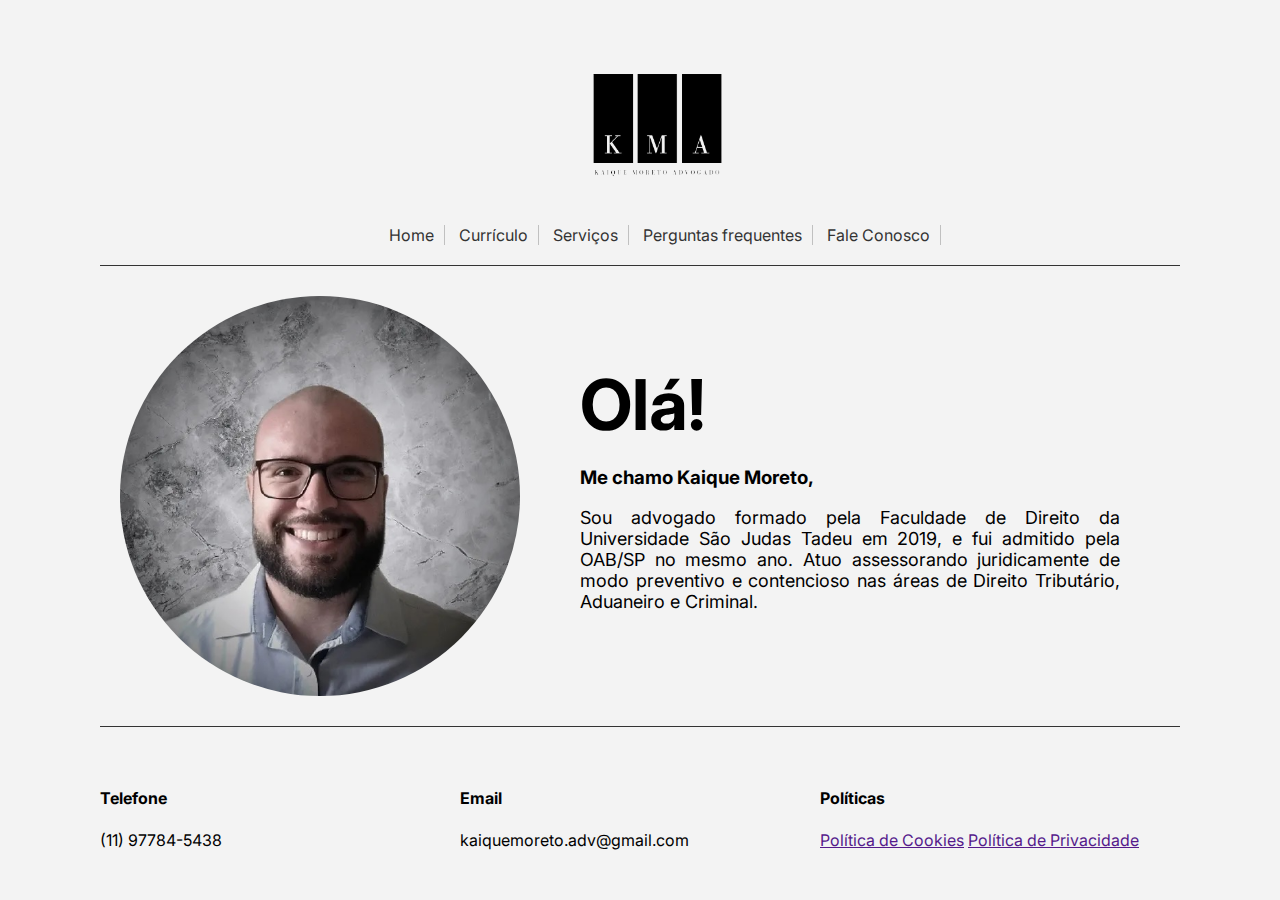
<file: index.html>
<!DOCTYPE html>
<html lang="pt-br">

    <head>
        <meta charset="UTF-8">
        <meta name="viewport" content="width=device-width, initial-scale=1.0">
        <link rel="stylesheet" href="style.css">
        <title>KM Advogados | Início</title>
    </head>

    <body>
        
        <header>
            <div class="logo">
                <img src="./src/Logo-bg.png" alt="Logo da empresa.">
            </div>           
        </header>
        
        <nav>
            <div class="menu">
                <ul>
                <li><a href="./index.html">Home</a></li>
                <li><a href="./curriculo.html">Currículo</a></li>
                <li><a href="./servicos.html">Serviços</a></li>
                <li><a href="./faq.html">Perguntas frequentes</a></li>
                <li><a href="./faleConosco.html">Fale Conosco</a></li>
                </ul>
            </div>
       </nav>
        <main>
            <section class="sessao1">
                <img src="./src/profilePhoto.jpg" alt="foto profissional">
                <div id="apresentacao">
                    <h1>Olá!</h1>
                    <h3>Me chamo Kaique Moreto,</h3>
                    <p>Sou advogado formado pela Faculdade de Direito da Universidade São Judas Tadeu em 2019, e fui admitido pela OAB/SP no mesmo ano. Atuo assessorando juridicamente de modo preventivo e contencioso nas áreas de Direito Tributário, Aduaneiro e Criminal.</p>
                </div>
            </section>
        </main>

        <footer>
            <article>
                <h4>Telefone</h4>
                <p>(11) 97784-5438</p>
            </article>
            <article>
                <h4>Email</h4>
                <p>kaiquemoreto.adv@gmail.com</p>
            </article>
            <article>
                <h4>Políticas</h4>
                <a href="">Política de Cookies</a>
                <a href="">Política de Privacidade</a>
            </article>
        </footer>
    </body>

</html>
</file>
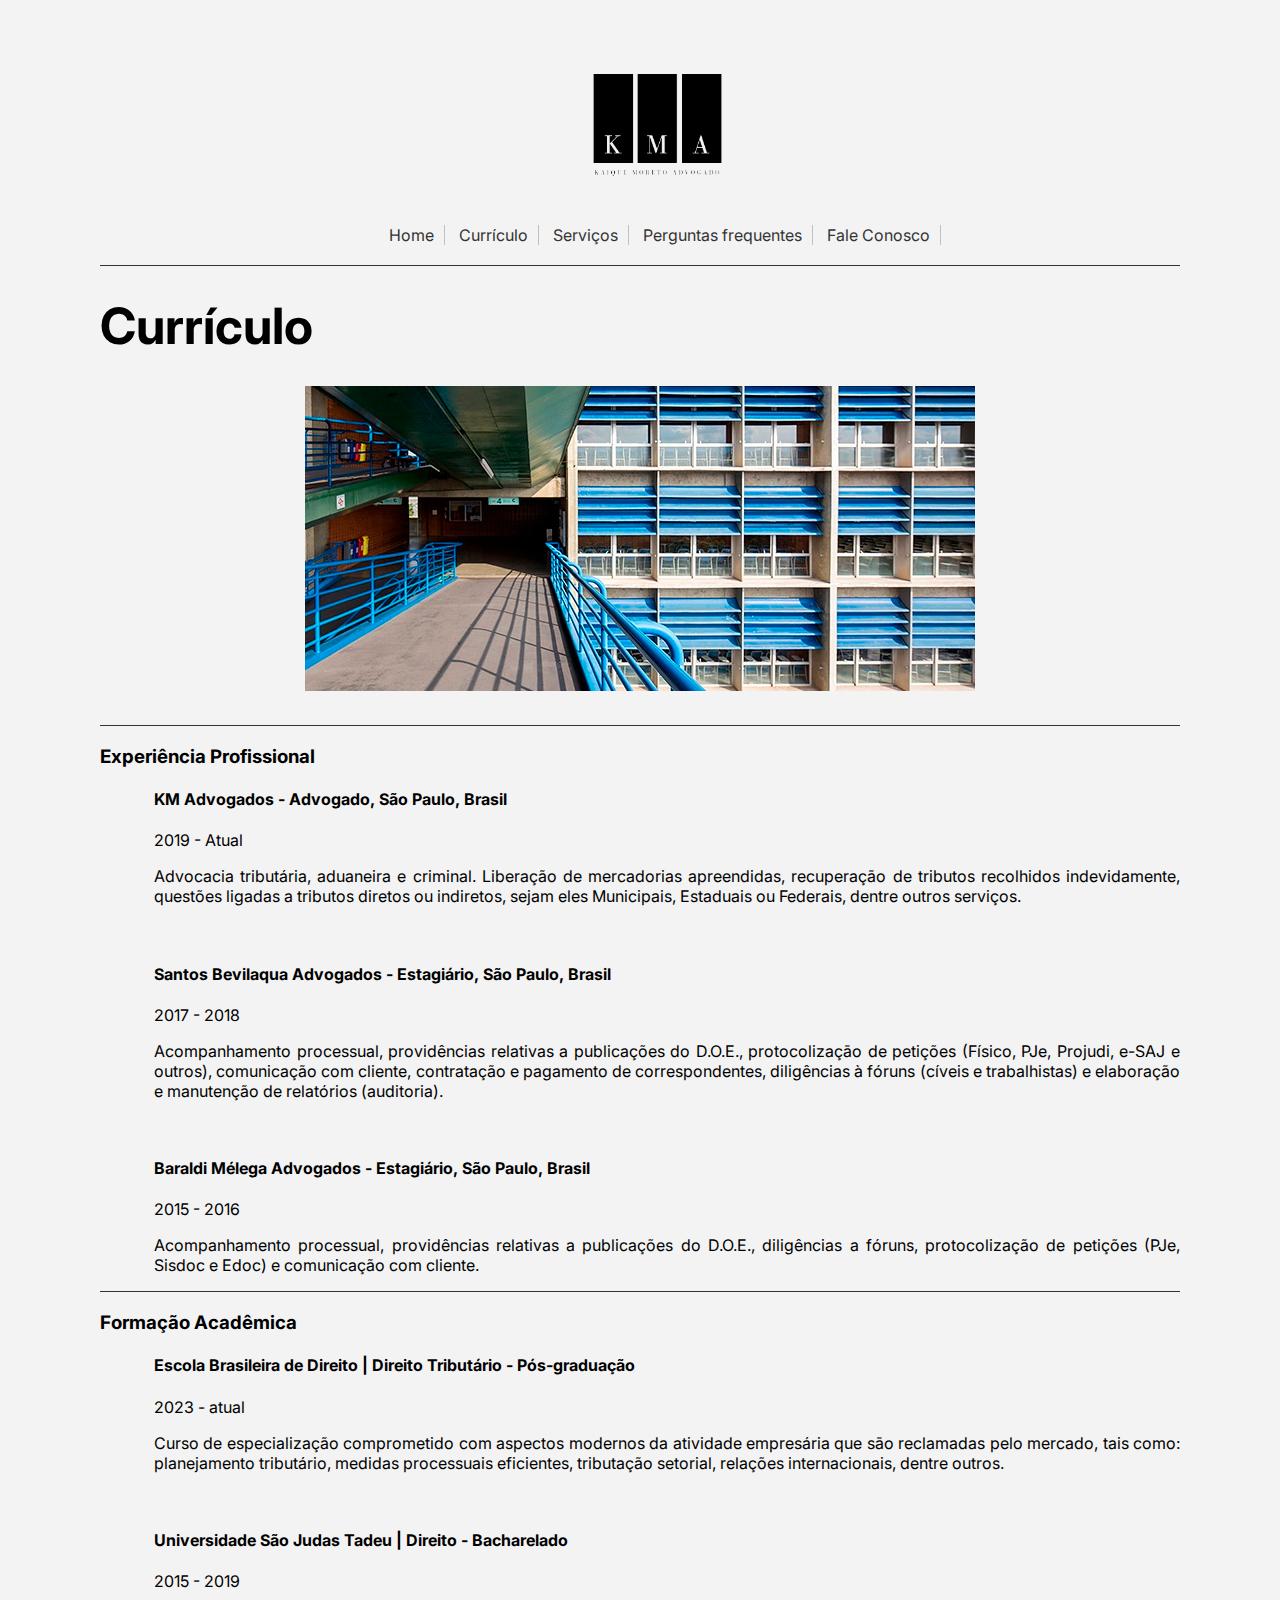
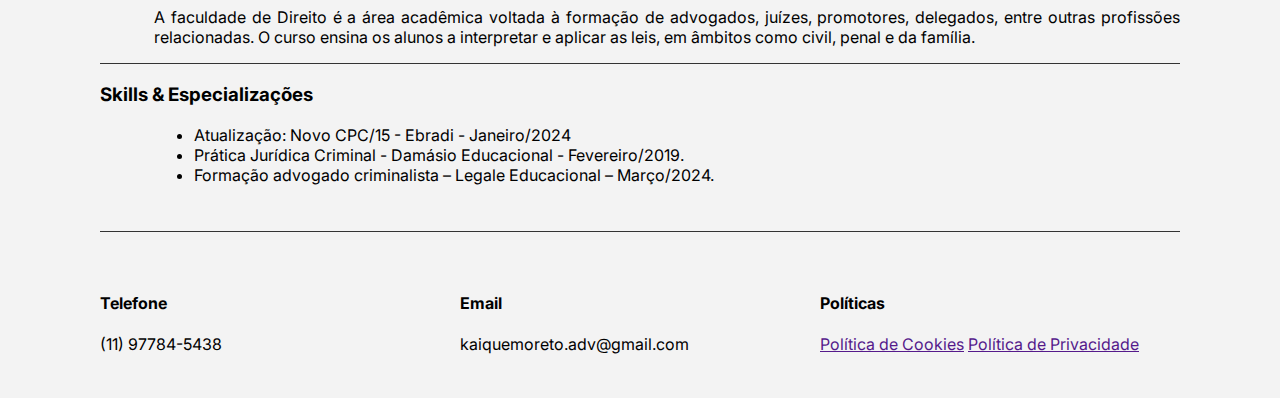
<file: curriculo.html>
<!DOCTYPE html>
<html lang="pt-br">

    <head>
        <meta charset="UTF-8">
        <meta name="viewport" content="width=device-width, initial-scale=1.0">
        <link rel="stylesheet" href="style.css">
        <title>KM Advogados | Currículo</title>
    </head>

    <body>
        
        <header>
            <div class="logo">
                <img src="./src/Logo-bg.png" alt="Logo da empresa.">
            </div>           
        </header>
        
        <nav>
            <div class="menu">
                <ul>
                    <li><a href="./index.html">Home</a></li>
                    <li><a href="./curriculo.html">Currículo</a></li>
                    <li><a href="./servicos.html">Serviços</a></li>
                    <li><a href="./faq.html">Perguntas frequentes</a></li>
                    <li><a href="./faleConosco.html">Fale Conosco</a></li>
                </ul>
            </div>
       </nav>

        <main>
            <h1>Currículo</h1>
            <div class="foto">
                <img src="./src/saojudas.JPG" alt="Corredor da USJT.">
            </div>
            <div class="titleform">
                <h3>Experiência Profissional</h3>
            </div>
            <section class="experiencia">
                <span>
                    <h4>KM Advogados - Advogado, São Paulo, Brasil</h4>
                    <p>2019 - Atual</p>
                    <p>Advocacia tributária, aduaneira e criminal. Liberação de mercadorias apreendidas, recuperação de tributos recolhidos indevidamente, questões ligadas a tributos diretos ou indiretos, sejam eles Municipais, Estaduais ou Federais, dentre outros serviços.</p>
                </span>
                <span class="experiencia">
                    <h4>Santos Bevilaqua Advogados - Estagiário, São Paulo, Brasil</h4>
                    <p>2017 - 2018</p>
                    <p>Acompanhamento processual, providências relativas a publicações do D.O.E., protocolização de petições (Físico, PJe, Projudi, e-SAJ e outros), comunicação com cliente, contratação e pagamento de correspondentes, diligências à fóruns (cíveis e trabalhistas) e elaboração e manutenção de relatórios (auditoria).</p>
                </span>
                <span class="experiencia">
                    <h4>Baraldi Mélega Advogados - Estagiário, São Paulo, Brasil</h4>
                    <p>2015 - 2016</p>
                    <p>Acompanhamento processual, providências relativas a publicações do D.O.E., diligências a fóruns, protocolização de petições (PJe, Sisdoc e Edoc) e comunicação com cliente.</p>
                </span>
            </section>
            <div class="titleform">
                <h3>Formação Acadêmica</h3>
            </div>
            <section class="experiencia">
                <span>
                    <h4>Escola Brasileira de Direito | Direito Tributário - Pós-graduação</h4>
                    <p>2023 - atual</p>
                    <p>Curso de especialização comprometido com aspectos modernos da atividade empresária que são reclamadas pelo mercado, tais como: planejamento tributário, medidas processuais eficientes, tributação setorial, relações internacionais, dentre outros.</p>
                </span>
                <span class="experiencia">
                    <h4>Universidade São Judas Tadeu | Direito - Bacharelado</h4>
                    <p>2015 - 2019</p>
                    <p>A faculdade de Direito é a área acadêmica voltada à formação de advogados, juízes, promotores, delegados, entre outras profissões relacionadas. O curso ensina os alunos a interpretar e aplicar as leis, em âmbitos como civil, penal e da família.</p>
                </span>
            </section>
            <div class="titleform">    
                <h3>Skills & Especializações</h3>
            </div>
            <section class="experiencia">
                <span>
                    <ul>
                        <li>Atualização: Novo CPC/15 - Ebradi - Janeiro/2024</li>
                        <li>Prática Jurídica Criminal - Damásio Educacional - Fevereiro/2019.</li>
                        <li>Formação advogado criminalista – Legale Educacional – Março/2024.</li>
                    </ul>
                </span>
        </main>

        <footer>
            <article>
                <h4>Telefone</h4>
                <p>(11) 97784-5438</p>
            </article>
            <article>
                <h4>Email</h4>
                <p>kaiquemoreto.adv@gmail.com</p>
            </article>
            <article>
                <h4>Políticas</h4>
                <a href="">Política de Cookies</a>
                <a href="">Política de Privacidade</a>
            </article>
        </footer>
    </body>

</html>
</file>
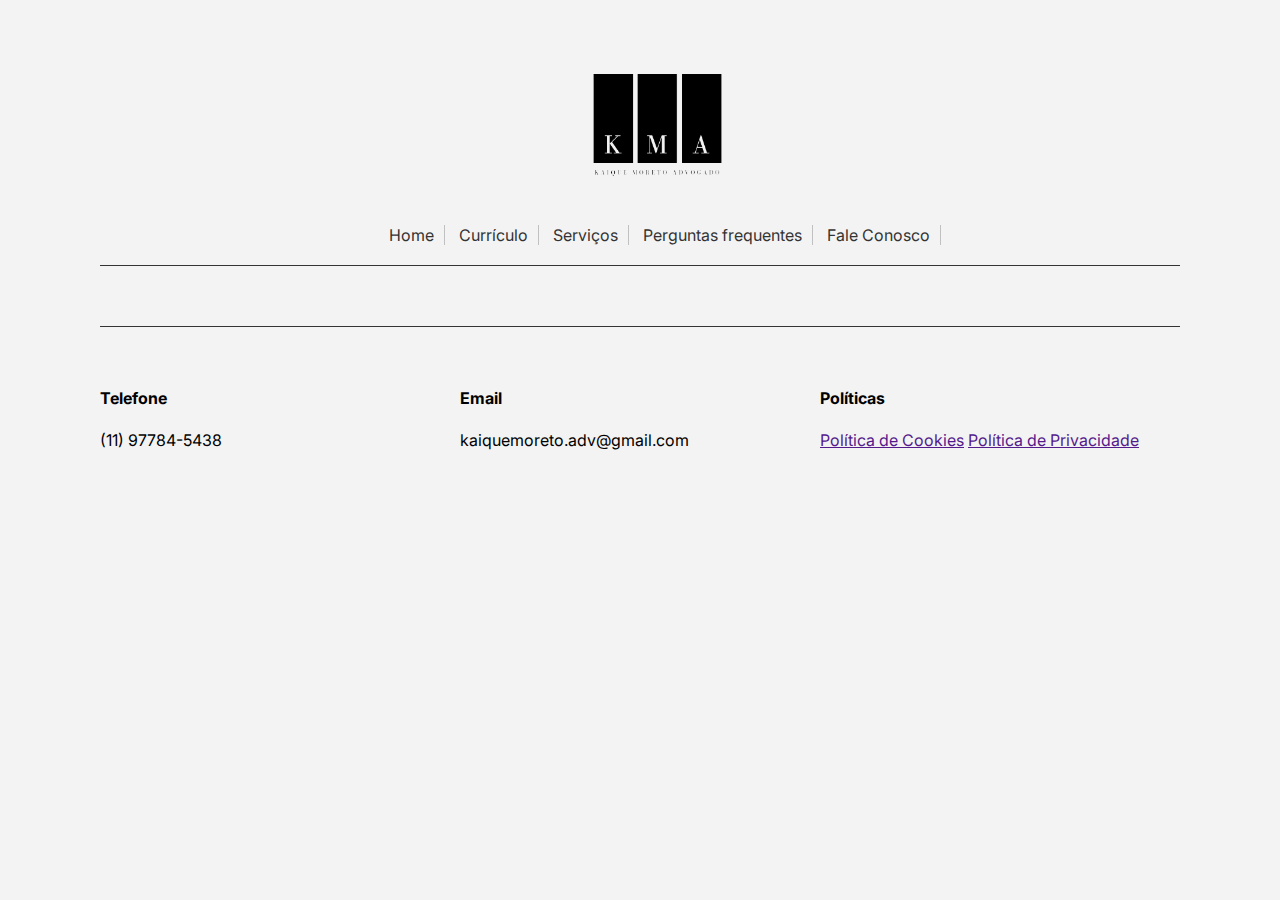
<file: faleConosco.html>
<!DOCTYPE html>
<html lang="pt-br">

    <head>
        <meta charset="UTF-8">
        <meta name="viewport" content="width=device-width, initial-scale=1.0">
        <link rel="stylesheet" href="style.css">
        <title>KM Advogados | Fale conosco</title>
    </head>

    <body>
        
        <header>
            <div class="logo">
                <img src="./src/Logo-bg.png" alt="Logo da empresa.">
            </div>           
        </header>
        
        <nav>
            <div class="menu">
                <ul>
                    <li><a href="./index.html">Home</a></li>
                    <li><a href="./curriculo.html">Currículo</a></li>
                    <li><a href="./servicos.html">Serviços</a></li>
                    <li><a href="./faq.html">Perguntas frequentes</a></li>
                    <li><a href="./faleConosco.html">Fale Conosco</a></li>
                </ul>
            </div>
       </nav>

        <main>

        </main>

        <footer>
            <article>
                <h4>Telefone</h4>
                <p>(11) 97784-5438</p>
            </article>
            <article>
                <h4>Email</h4>
                <p>kaiquemoreto.adv@gmail.com</p>
            </article>
            <article>
                <h4>Políticas</h4>
                <a href="">Política de Cookies</a>
                <a href="">Política de Privacidade</a>
            </article>
        </footer>
    </body>

</html>
</file>
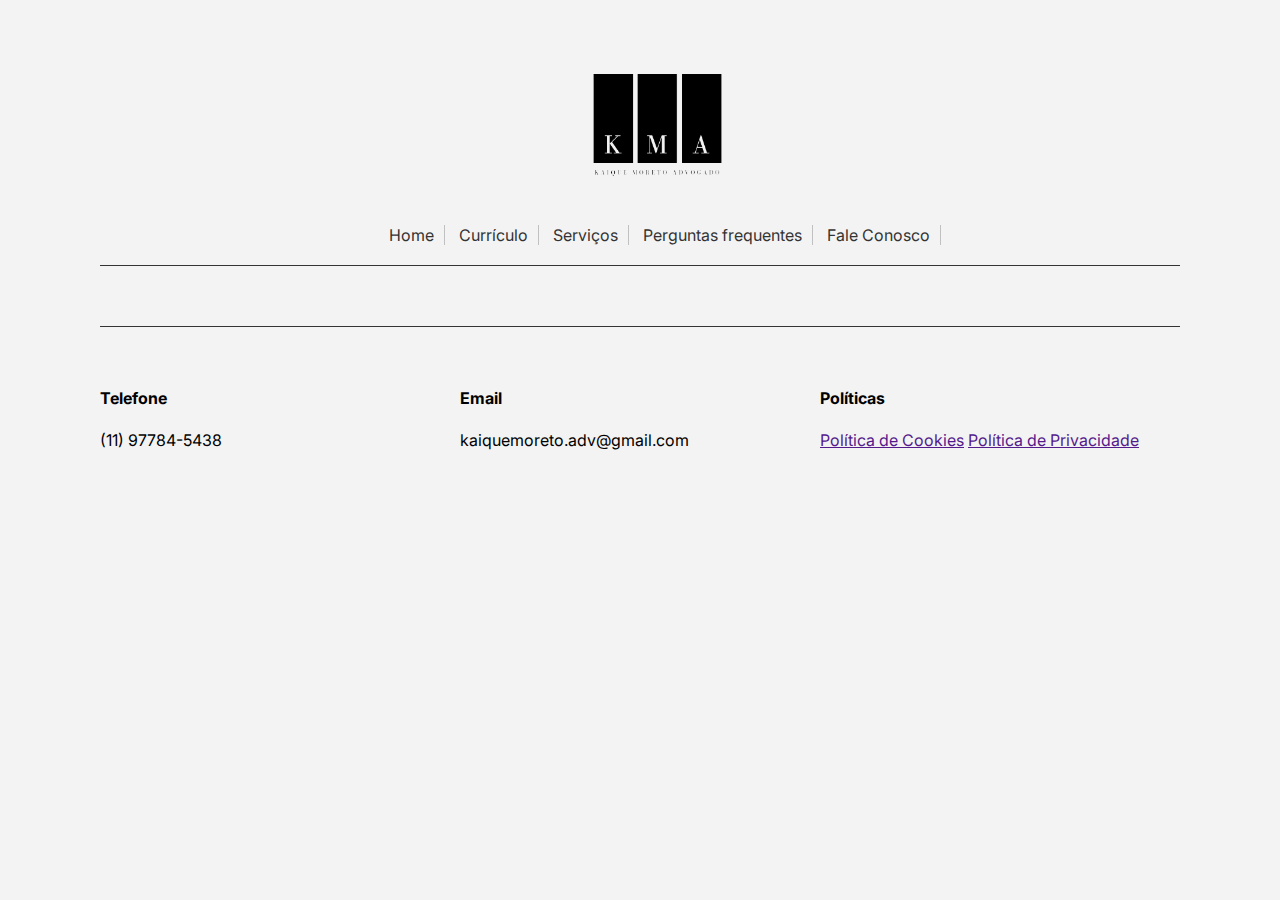
<file: faq.html>
<!DOCTYPE html>
<html lang="pt-br">

    <head>
        <meta charset="UTF-8">
        <meta name="viewport" content="width=device-width, initial-scale=1.0">
        <link rel="stylesheet" href="style.css">
        <title>KM Advogados | Perguntas Frequentes</title>
    </head>

    <body>
        
        <header>
            <div class="logo">
                <img src="./src/Logo-bg.png" alt="Logo da empresa.">
            </div>           
        </header>
        
        <nav>
            <div class="menu">
                <ul>
                    <li><a href="./index.html">Home</a></li>
                    <li><a href="./curriculo.html">Currículo</a></li>
                    <li><a href="./servicos.html">Serviços</a></li>
                    <li><a href="./faq.html">Perguntas frequentes</a></li>
                    <li><a href="./faleConosco.html">Fale Conosco</a></li>
                </ul>
            </div>
       </nav>

        <main>

        </main>

        <footer>
            <article>
                <h4>Telefone</h4>
                <p>(11) 97784-5438</p>
            </article>
            <article>
                <h4>Email</h4>
                <p>kaiquemoreto.adv@gmail.com</p>
            </article>
            <article>
                <h4>Políticas</h4>
                <a href="">Política de Cookies</a>
                <a href="">Política de Privacidade</a>
            </article>
        </footer>
    </body>

</html>
</file>
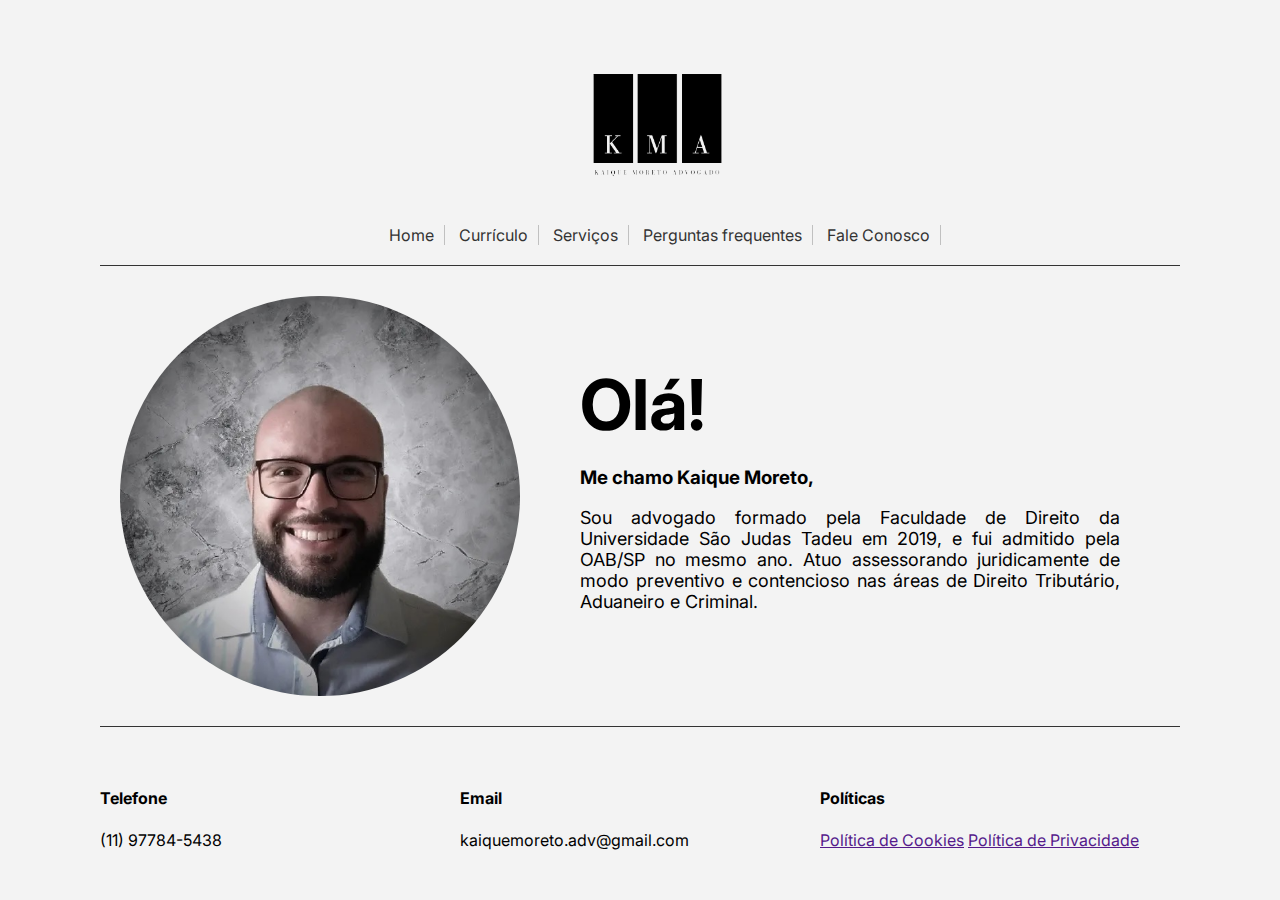
<file: servicos.html>
<!DOCTYPE html>
<html lang="pt-br">

    <head>
        <meta charset="UTF-8">
        <meta name="viewport" content="width=device-width, initial-scale=1.0">
        <link rel="stylesheet" href="style.css">
        <title>KM Advogados | Serviços</title>
    </head>

    <body>
        
        <header>
            <div class="logo">
                <img src="./src/Logo-bg.png" alt="Logo da empresa.">
            </div>           
        </header>
        
        <nav>
            <div class="menu">
                <ul>
                    <li><a href="./index.html">Home</a></li>
                    <li><a href="./curriculo.html">Currículo</a></li>
                    <li><a href="./servicos.html">Serviços</a></li>
                    <li><a href="./faq.html">Perguntas frequentes</a></li>
                    <li><a href="./faleConosco.html">Fale Conosco</a></li>
                </ul>
            </div>
       </nav>

        <main>
            <section class="sessao1">
                <img src="./src/profilePhoto.jpg" alt="foto profissional">
                <div id="apresentacao">
                    <h1>Olá!</h1>
                    <h3>Me chamo Kaique Moreto,</h3>
                    <p>Sou advogado formado pela Faculdade de Direito da Universidade São Judas Tadeu em 2019, e fui admitido pela OAB/SP no mesmo ano. Atuo assessorando juridicamente de modo preventivo e contencioso nas áreas de Direito Tributário, Aduaneiro e Criminal.</p>
                </div>
            </section>
        </main>

        <footer>
            <article>
                <h4>Telefone</h4>
                <p>(11) 97784-5438</p>
            </article>
            <article>
                <h4>Email</h4>
                <p>kaiquemoreto.adv@gmail.com</p>
            </article>
            <article>
                <h4>Políticas</h4>
                <a href="">Política de Cookies</a>
                <a href="">Política de Privacidade</a>
            </article>
        </footer>
    </body>

</html>
</file>
<file: style.css>
@import url('https://fonts.googleapis.com/css2?family=Inter:wght@400;600;700&display=swap'); 

*, :root {
    font-family: 'inter', sans-serif;
    font-synthesis: none;
    text-rendering: optimizeLegibility;
    -webkit-font-smoothing: antialiased;
    -moz-osx-font-smoothing: grayscale;
    -webkit-text-size-adjust: 100%;
}

body {
    background-color: rgb(243, 243, 243);
}

header {
    padding: 30px 0 0 30px;
    margin: 20px auto 20px;
    max-width: 1080px;
    min-width: 720px;
    display: block;
}

.logo {
    padding-left: 5px;
    padding-bottom: 5px;
    display: flex;
    align-content: center;
}

.logo img {
    height: 150px;
    width: 150px;
    margin: auto;
}

nav {
    margin: 20px auto 20px;
    max-width: 1080px;
    min-width: 720px;
}

nav li {
    display: inline-block;
    margin: auto;
}

.menu {
    list-style:none;
    text-align: center;
}

.menu li {
    border-right:1px solid #c0c0c0;
}

.menu li a {
    color:#333; 
    text-decoration:none; 
    padding:5px 10px; 
}

.menu li a:hover{
    background:#333;
    color:#fff;
    -moz-box-shadow:0 3px 10px 0 #CCC;
    -webkit-box-shadow:0 3px 10px 0 #ccc;
    text-shadow:0px 0px 5px #fff;
}

main {
    padding-top: 30px;
    padding-bottom: 30px;
    max-width: 1080px;
    min-width: 720px;
    margin: 20px auto 20px;
    border-top: 1px solid #333;
    border-bottom: 1px solid #333;
}

.sessao1 {
    display: flex;
    align-items: center;
}

.sessao1 img {
    border-radius: 100%;
    margin: 0 20px 0 0;
    width: 400px; 
    height: 400px;
    padding-left: 20px;
    padding-right: 20px;
}

#apresentacao {
    width: 540px;
    margin: 20px;
    text-align: justify;
    text-justify: inter-word;
}

#apresentacao h1 {
    font-size: 70px;
    margin: auto;
}

#apresentacao p {
    font-size: 18px;
}

.foto {
    text-align: center;
    margin: 30px;

}

.experiencia {
    padding-left: 5%;
    text-align: justify;
    text-justify: inter-word;
}

.titleform {
    border-top: 1px solid #333;
}

main h1 {
    font-size: 50px;
    margin: auto;
}

footer {
    display: flex;
    padding: 20px;
    max-width: 1080px;
    min-width: 720px;
    margin: 0 auto 0px;
}

footer article {
    width: 360px;
}
</file>
